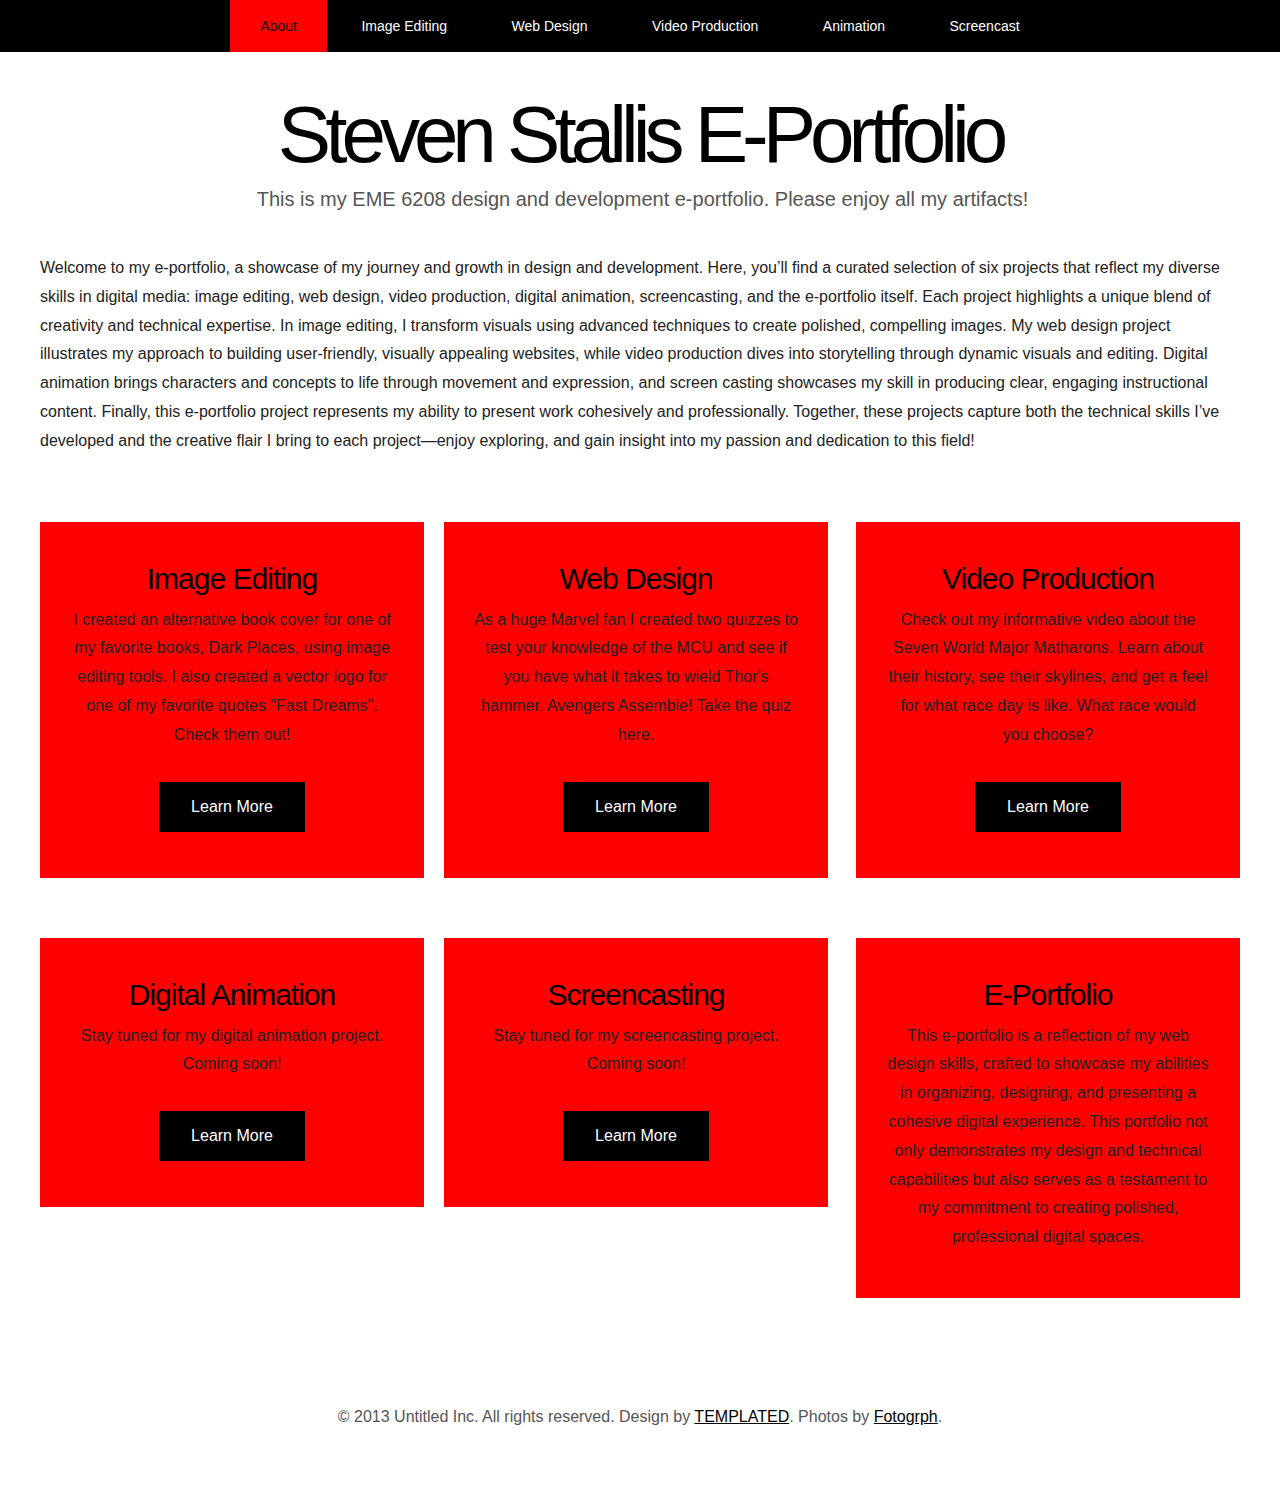
<file: index.html>
<!DOCTYPE html PUBLIC "-//W3C//DTD XHTML 1.0 Strict//EN" "http://www.w3.org/TR/xhtml1/DTD/xhtml1-strict.dtd">


<!--
Design by TEMPLATED
http://templated.co
Released for free under the Creative Commons Attribution License
Name       : Vestibule 
Description: A two-column, fixed-width design with dark color scheme.
Version    : 1.0
Released   : 20130406
-->

<!-- Comments are in ALL CAPS -->


<html xmlns="http://www.w3.org/1999/xhtml">
<head>
<meta name="keywords" content="" />
<meta name="description" content="" />
<meta http-equiv="content-type" content="text/html; charset=utf-8" />

<!-- SET THE PAGE TITLE INSIDE THE TITLE TAGS BELOW -->
<title>Steven Stallis Portfolio</title>

<link href="http://fonts.googleapis.com/css?family=Oxygen:400,700,300" rel="stylesheet" type="text/css" />
<link href="style.css" rel="stylesheet" type="text/css" media="screen" />
</head>

<body>
<div id="wrapper">
<!-- START OF THE NAVIGATION SECTION.  DO NOT CHANGE ANYTHING ABOVE THIS LINE EXCEPT TO SET THE TITLE. -->


	<div id="menu-wrapper">
		<div id="menu" class="container">
			<ul>
				<!-- NAVIGATION MENU.  THERE SHOULD BE ONE LIST ITEM FOR EACH BUTTON IN YOUR NAVIGATION BAR. -->
                <!-- REPLACE THE # IN THE LINK WITH THE FILE NAME OF THE APPROPRIATE PAGE.  -->
                <li class="current_page_item"><a href="index.html">About</a></li>
				<li><a href="ImageEditing.html">Image Editing</a></li>
				<li><a href="WebDesign.html">Web Design</a></li>
				<li><a href="VideoProduction.html">Video Production</a></li>
				<li><a href="Annimation.html">Animation</a></li>
				<li><a href="screencast.html">Screencast</a></li>
				
			</ul>
		</div>
	</div>
	<div id="logo" class="container">
		<!-- THIS IS WHERE YOU CUSTOMIZE THE HEADER FOR EACH PAGE. -->
        <h1>Steven Stallis E-Portfolio</h1>
		<!-- THIS IS WHERE YOU CUSTOMIZE THE SUBHEADER FOR EACH PAGE. -->
        <p>This is my EME 6208 design and development e-portfolio. Please enjoy all my artifacts!</p>
	</div>
	<div id="page" class="container">
		<div>
			<div class="entry">
				<!-- THIS IS WHERE YOU CUSTOMIZE THE INTRODUCTORY PARAGRAPH FOR EACH PAGE. -->
                <p>Welcome to my e-portfolio, a showcase of my journey and growth in design and development. Here, you’ll find a curated selection of six projects that reflect my diverse skills in digital media: image editing, web design, video production, digital animation, screencasting, and the e-portfolio itself. Each project highlights a unique blend of creativity and technical expertise. In image editing, I transform visuals using advanced techniques to create polished, compelling images. My web design project illustrates my approach to building user-friendly, visually appealing websites, while video production dives into storytelling through dynamic visuals and editing. Digital animation brings characters and concepts to life through movement and expression, and screen casting showcases my skill in producing clear, engaging instructional content. Finally, this e-portfolio project represents my ability to present work cohesively and professionally. Together, these projects capture both the technical skills I’ve developed and the creative flair I bring to each project—enjoy exploring, and gain insight into my passion and dedication to this field!</p>
			</div>
		</div>
	</div>
    
    
<!-- END OF THE NAVIGATION SECTION. -->

<!-- START OF THE CONTENT SECTION. -->

<!-- ON OTHER PAGES, LIKE THE PROJECT PAGES, YOU WILL TAKE OUT EVERYTHING BETWEEN HERE AND THE END OF THE CONTENT SECTION AND REPLACE IT WITH THE PROJECT CONTENT. -->
    
    
    
    
	<div id="three-column" class="container">
		<div class="tbox1">
			<div class="box-style">
				<div class="content">
					
					<h2>Image Editing</h2>
					<p>I created an alternative book cover for one of my favorite books, Dark Places, using image editing tools. I also created a vector logo for one of my favorite quotes "Fast Dreams". Check them out!  </p>
					<a href="ImageEditing.html" class="button">Learn More</a>
				</div>
			</div>
		</div>
		<div class="tbox2">
			<div class="box-style">
				<div class="content">
					<h2>Web Design</h2>
					<p>As a huge Marvel fan I created two quizzes to test your knowledge of the MCU and see if you have what it takes to wield Thor's hammer. Avengers Assemble! Take the quiz here.</p>
					<a href="WebDesign.html" class="button">Learn More</a>
				</div>
			</div>
		</div>
		<div class="tbox3">
			<div class="box-style">
				<div class="content">
					<h2>Video Production</h2>
					<p>Check out my informative video about the Seven World Major Matharons. Learn about their history, see their skylines, and get a feel for what race day is like. What race would you choose? </p>
					<a href="VideoProduction.html" class="button">Learn More</a>
				</div>
			</div>
		</div>
	</div>
	<div id="three-column" class="container">
		<div class="tbox1">
			<div class="box-style">
				<div class="content">
					<h2>Digital Animation</h2>
					<p>Stay tuned for my digital animation project. Coming soon!</p>
					<a href="Annimation.html" class="button">Learn More</a>
				</div>
			</div>
		</div>
		<div class="tbox2">
			<div class="box-style">
				<div class="content">
					<h2>Screencasting</h2>
					<p>Stay tuned for my screencasting project.                                               Coming soon!</p>   
					<a href="screencast.html" class="button">Learn More</a>
				</div>
			</div>
		</div>
		<div class="tbox3">
			<div class="box-style">
				<div class="content">
					<h2>E-Portfolio</h2>
					<p>This e-portfolio is a reflection of my web design skills, crafted to showcase my abilities in organizing, designing, and presenting a cohesive digital experience. This portfolio not only demonstrates my design and technical capabilities but also serves as a testament to my commitment to creating polished, professional digital spaces.</p>
				
				</div>
			</div>
		</div>
	</div>	
    
    
    
    
    
<!-- END OF THE CONTENT SECTION.  BELOW YOU CAN CUSTOMIZE YOUR FOOTER. -->
</div>

<div id="footer">
	<!-- START FOOTER -->
	<p>© 2013 Untitled Inc. All rights reserved. Design by <a href="http://templated.co" rel="nofollow">TEMPLATED</a>.  Photos by <a href="http://fotogrph.com/">Fotogrph</a>.</p>
    <!-- END FOOTER -->
</div>

</body>
</html>
</file>
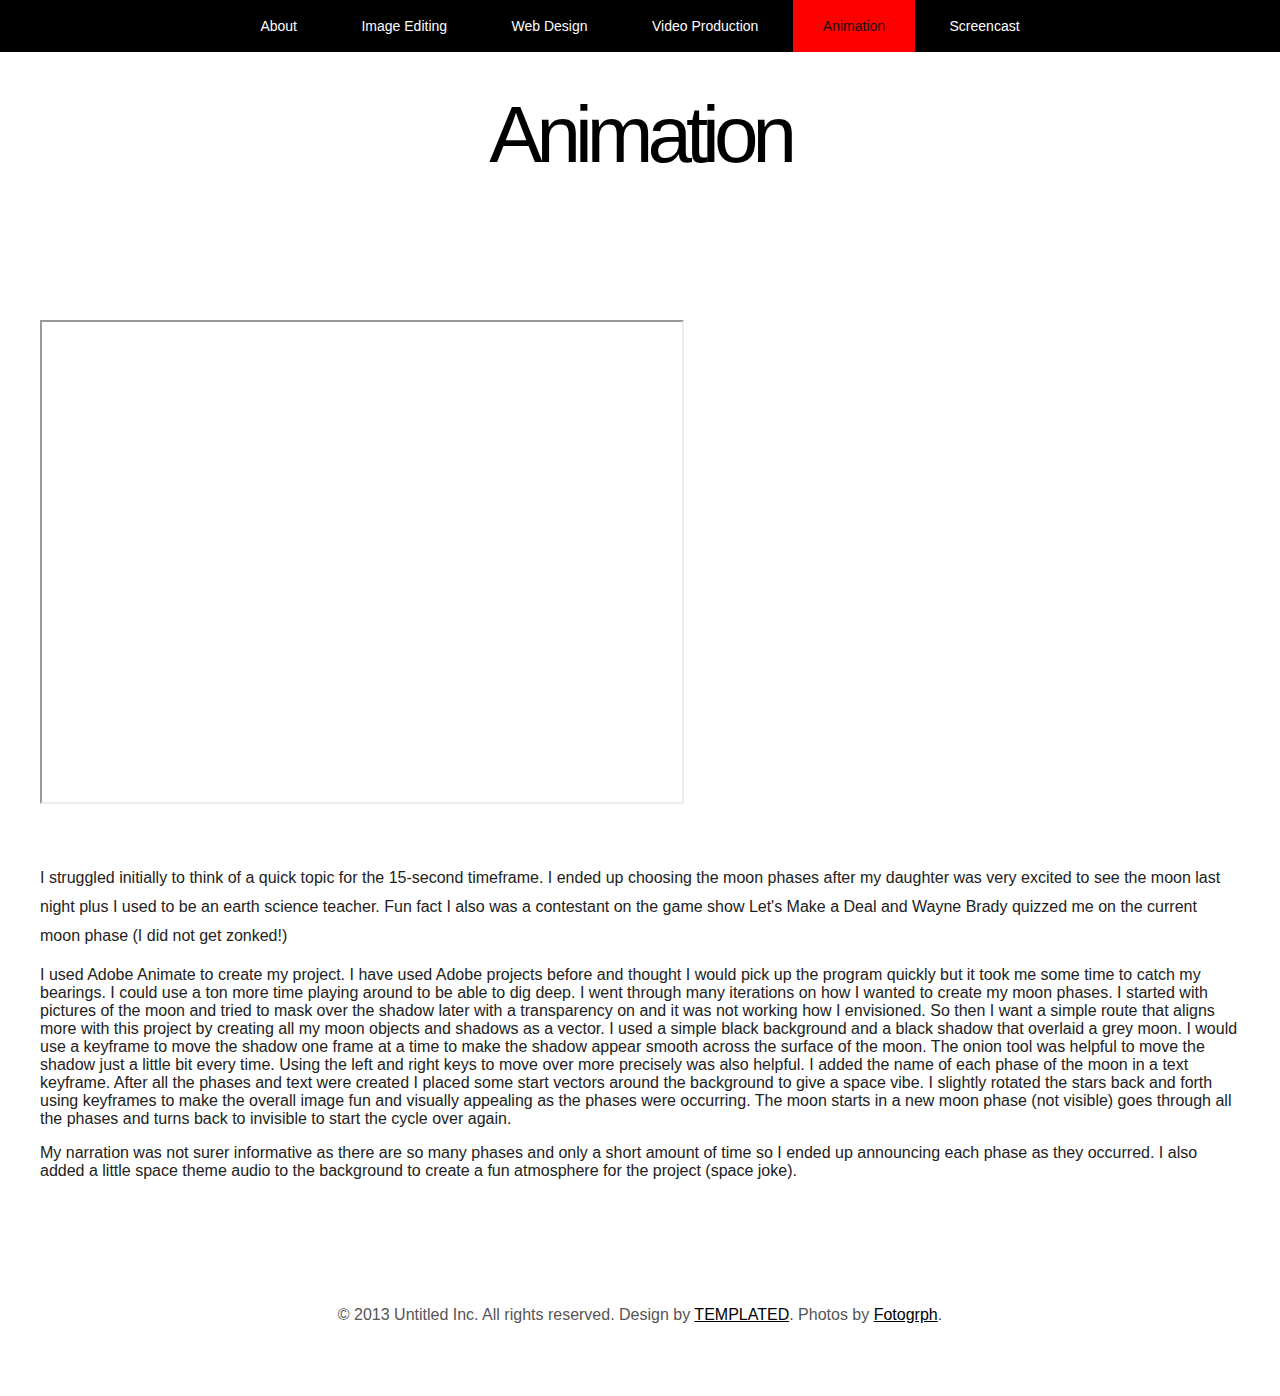
<file: Annimation.html>
<!--
Design by TEMPLATED
http://templated.co
Released for free under the Creative Commons Attribution License
Name       : Vestibule 
Description: A two-column, fixed-width design with dark color scheme.
Version    : 1.0
Released   : 20130406
-->

<!-- Comments are in ALL CAPS -->


<html xmlns="http://www.w3.org/1999/xhtml">
<head>
<meta name="keywords" content="" />
<meta name="description" content="" />
<meta http-equiv="content-type" content="text/html; charset=utf-8" />

<!-- SET THE PAGE TITLE INSIDE THE TITLE TAGS BELOW -->
<title>Animation</title>

<link href="http://fonts.googleapis.com/css?family=Oxygen:400,700,300" rel="stylesheet" type="text/css" />
<link href="style.css" rel="stylesheet" type="text/css" media="screen" />
</head>

<body>
<div id="wrapper">
<!-- START OF THE NAVIGATION SECTION.  DO NOT CHANGE ANYTHING ABOVE THIS LINE EXCEPT TO SET THE TITLE. -->


	<div id="menu-wrapper">
		<div id="menu" class="container">
			<ul>
				<!-- NAVIGATION MENU.  THERE SHOULD BE ONE LIST ITEM FOR EACH BUTTON IN YOUR NAVIGATION BAR. -->
                <!-- REPLACE THE # IN THE LINK WITH THE FILE NAME OF THE APPROPRIATE PAGE.  -->
                		<li><a href="index.html">About</a></li>
				<li><a href="ImageEditing.html">Image Editing</a></li>
				<li><a href="WebDesign.html">Web Design</a></li>
				<li><a href="VideoProduction.html">Video Production</a></li>
				<li class="current_page_item"><a href="Annimation.html">Animation</a></li>
				<li><a href="screencast.html">Screencast</a></li>
				
			</ul>
		</div>
	</div>
	<div id="logo" class="container">
		<!-- THIS IS WHERE YOU CUSTOMIZE THE HEADER FOR EACH PAGE. -->
        <h1>Animation</h1>
		<!-- THIS IS WHERE YOU CUSTOMIZE THE SUBHEADER FOR EACH PAGE. -->
        <p></p>
	</div>
	<div id="page" class="container">
		<div>
			<div class="entry">
				<!-- THIS IS WHERE YOU CUSTOMIZE THE INTRODUCTORY PARAGRAPH FOR EACH PAGE. -->
                <p></p>
			</div>
		</div>
	</div>
    
    
<!-- END OF THE NAVIGATION SECTION. -->

<!-- START OF THE CONTENT SECTION. -->

<!-- ON OTHER PAGES, LIKE THE PROJECT PAGES, YOU WILL TAKE OUT EVERYTHING BETWEEN HERE AND THE END OF THE CONTENT SECTION AND REPLACE IT WITH THE PROJECT CONTENT. -->
    
    
    
    
	<div id="three-column" class="container">

	<iframe src="https://drive.google.com/file/d/1T19b8PvA4vD_YQjI1XOEPnT8voY9ZaXL/preview" width="640" height="480" allow="autoplay"></iframe>

	</div>
	<div id="three-column" class="container">
		<p>I struggled initially to think of a quick topic for the 15-second timeframe. I ended up choosing the moon phases after my daughter was very excited to see the moon last night plus I used to be an earth science teacher. Fun fact I also was a contestant on the game show Let's Make a Deal and Wayne Brady quizzed me on the current moon phase (I did not get zonked!) </p>

I used Adobe Animate to create my project. I have used Adobe projects before and thought I would pick up the program quickly but it took me some time to catch my bearings. I could use a ton more time playing around to be able to dig deep. I went through many iterations on how I wanted to create my moon phases. I started with pictures of the moon and tried to mask over the shadow later with a transparency on and it was not working how I envisioned. So then I want a simple route that aligns more with this project by creating all my moon objects and shadows as a vector. I used a simple black background and a black shadow that overlaid a grey moon. I would use a keyframe to move the shadow one frame at a time to make the shadow appear smooth across the surface of the moon. The onion tool was helpful to move the shadow just a little bit every time. Using the left and right keys to move over more precisely was also helpful. I added the name of each phase of the moon in a text keyframe. After all the phases and text were created I placed some start vectors around the background to give a space vibe. I slightly rotated the stars back and forth using keyframes to make the overall image fun and visually appealing as the phases were occurring. The moon starts in a new moon phase (not visible) goes through all the phases and turns back to invisible to start the cycle over again.  </p>

My narration was not surer informative as there are so many phases and only a short amount of time so I ended up announcing each phase as they occurred. I also added a little space theme audio to the background to create a fun atmosphere for the project (space joke). </p>
	</div>	
    
    
    
    
    
<!-- END OF THE CONTENT SECTION.  BELOW YOU CAN CUSTOMIZE YOUR FOOTER. -->
</div>

<div id="footer">
	<!-- START FOOTER -->
	<p>© 2013 Untitled Inc. All rights reserved. Design by <a href="http://templated.co" rel="nofollow">TEMPLATED</a>.  Photos by <a href="http://fotogrph.com/">Fotogrph</a>.</p>
    <!-- END FOOTER -->
</div>

</body>
</html>
</file>
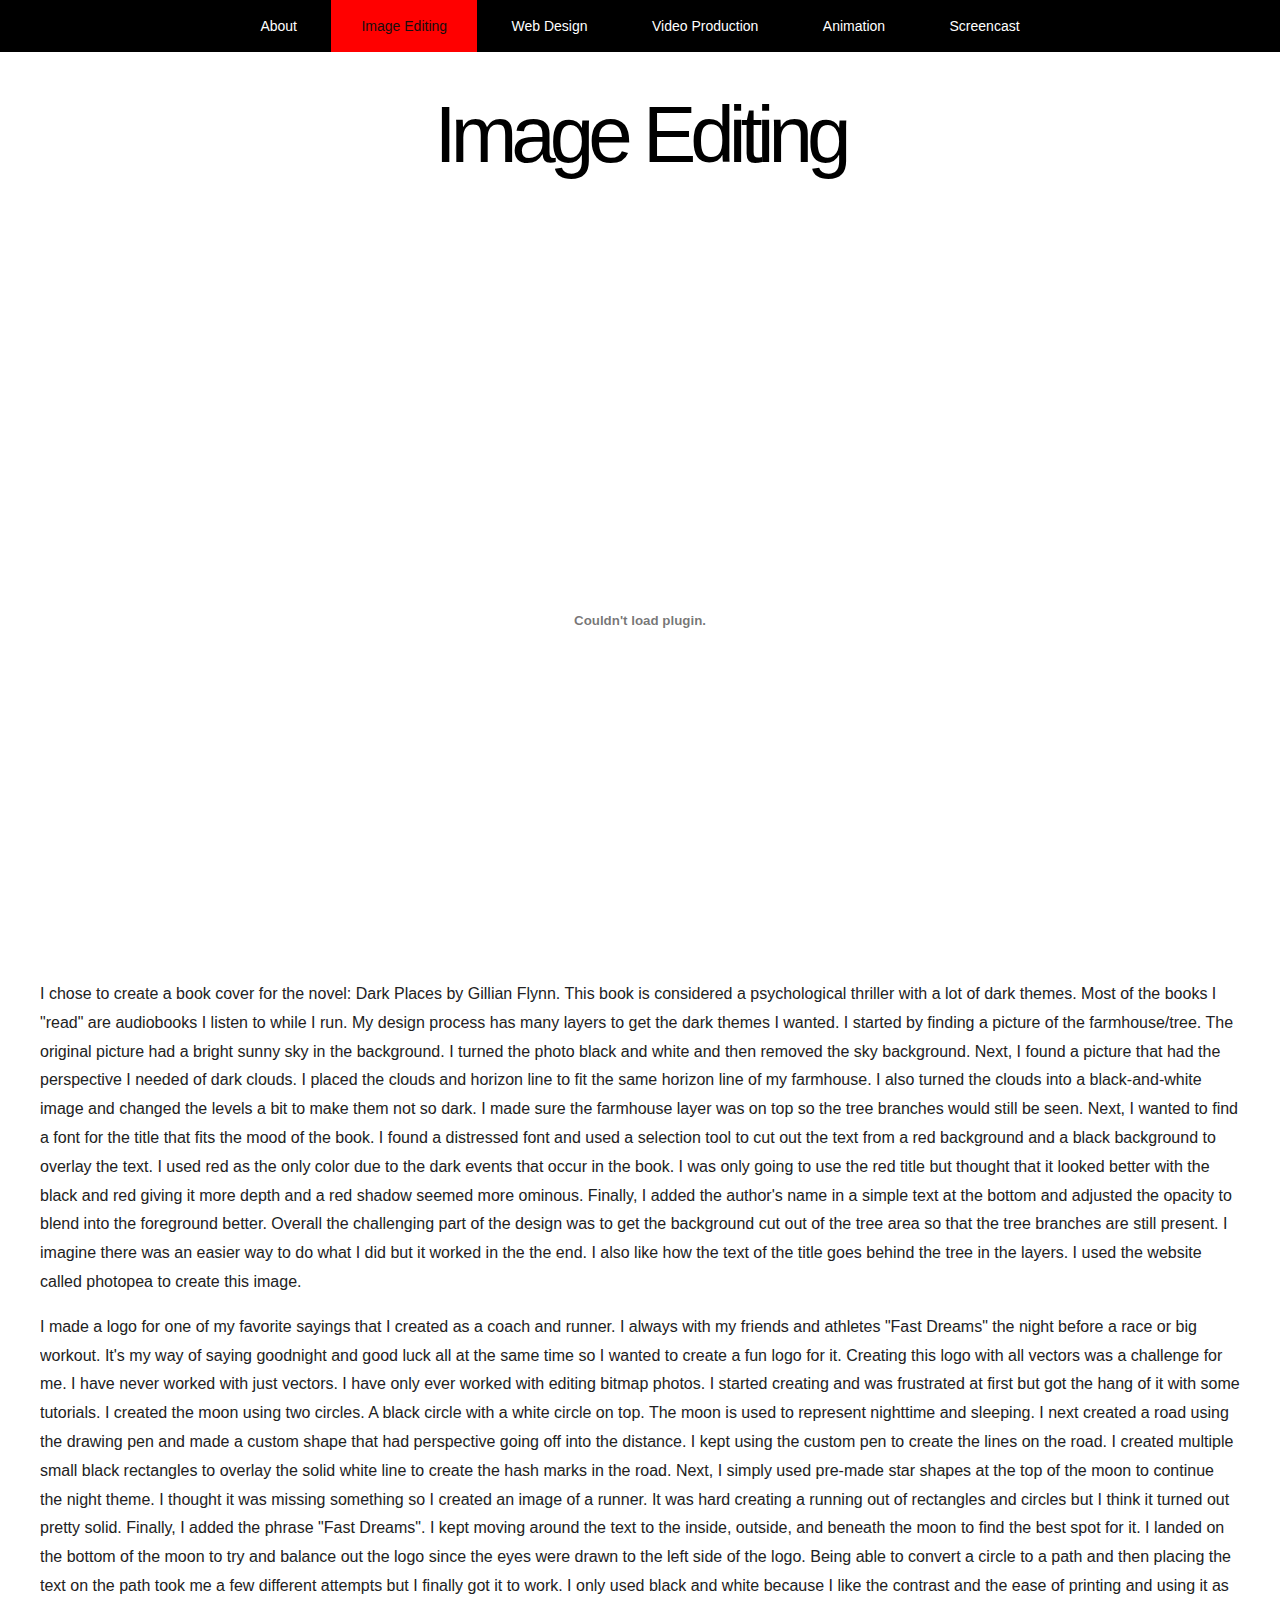
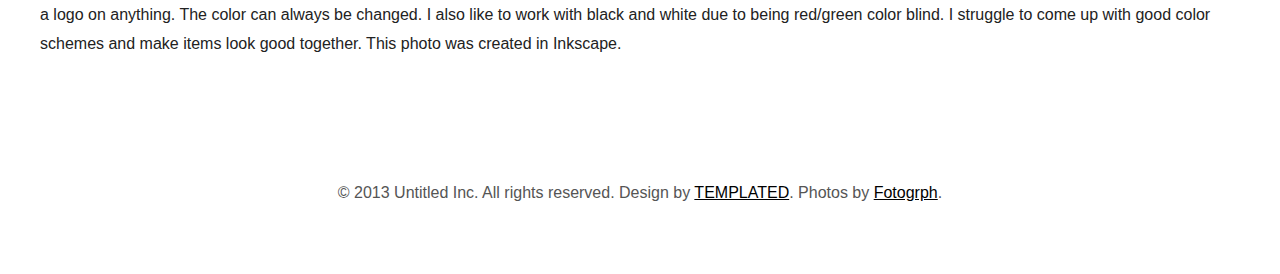
<file: ImageEditing.html>
<!--
Design by TEMPLATED
http://templated.co
Released for free under the Creative Commons Attribution License
Name       : Vestibule 
Description: A two-column, fixed-width design with dark color scheme.
Version    : 1.0
Released   : 20130406
-->

<!-- Comments are in ALL CAPS -->


<html xmlns="http://www.w3.org/1999/xhtml">
<head>
<meta name="keywords" content="" />
<meta name="description" content="" />
<meta http-equiv="content-type" content="text/html; charset=utf-8" />

<!-- SET THE PAGE TITLE INSIDE THE TITLE TAGS BELOW -->
<title>Steven Stallis Portfolio</title>

<link href="http://fonts.googleapis.com/css?family=Oxygen:400,700,300" rel="stylesheet" type="text/css" />
<link href="style.css" rel="stylesheet" type="text/css" media="screen" />
</head>

<body>
<div id="wrapper">
<!-- START OF THE NAVIGATION SECTION.  DO NOT CHANGE ANYTHING ABOVE THIS LINE EXCEPT TO SET THE TITLE. -->


	<div id="menu-wrapper">
		<div id="menu" class="container">
			<ul>
				<!-- NAVIGATION MENU.  THERE SHOULD BE ONE LIST ITEM FOR EACH BUTTON IN YOUR NAVIGATION BAR. -->
                <!-- REPLACE THE # IN THE LINK WITH THE FILE NAME OF THE APPROPRIATE PAGE.  -->
                		<li><a href="index.html">About</a></li>
				<li class="current_page_item"><a href="ImageEditing.html">Image Editing</a></li>
				<li><a href="WebDesign.html">Web Design</a></li>
				<li><a href="VideoProduction.html">Video Production</a></li>
				<li><a href="Annimation.html">Animation</a></li>
				<li><a href="screencast.html">Screencast</a></li>
				
			</ul>
		</div>
	</div>
	<div id="logo" class="container">
		<!-- THIS IS WHERE YOU CUSTOMIZE THE HEADER FOR EACH PAGE. -->
        <h1>Image Editing</h1>
		<!-- THIS IS WHERE YOU CUSTOMIZE THE SUBHEADER FOR EACH PAGE. -->
        <p></p>
	</div>
	<div id="page" class="container">
		<div>
			<div class="entry">
				<!-- THIS IS WHERE YOU CUSTOMIZE THE INTRODUCTORY PARAGRAPH FOR EACH PAGE. -->
                <p></p>
			</div>
		</div>
	</div>
    
    
<!-- END OF THE NAVIGATION SECTION. -->

<!-- START OF THE CONTENT SECTION. -->

<!-- ON OTHER PAGES, LIKE THE PROJECT PAGES, YOU WILL TAKE OUT EVERYTHING BETWEEN HERE AND THE END OF THE CONTENT SECTION AND REPLACE IT WITH THE PROJECT CONTENT. -->
    
    
    
    
	<div id="three-column" class="container">
		<embed src="Bitmat and Vector Images (1).pdf" type="application/pdf" width="100%" height="600px">
	</div>
	<div id="three-column" class="container">
		<p>I chose to create a book cover for the novel: Dark Places by Gillian Flynn. This book is considered a psychological thriller with a lot of dark themes. Most of the books I "read" are audiobooks I listen to while I run. My design process has many layers to get the dark themes I wanted. I started by finding a picture of the farmhouse/tree. The original picture had a bright sunny sky in the background. I turned the photo black and white and then removed the sky background. Next, I found a picture that had the perspective I needed of dark clouds. I placed the clouds and horizon line to fit the same horizon line of my farmhouse. I also turned the clouds into a black-and-white image and changed the levels a bit to make them not so dark. I made sure the farmhouse layer was on top so the tree branches would still be seen. Next, I wanted to find a font for the title that fits the mood of the book. I found a distressed font and used a selection tool to cut out the text from a red background and a black background to overlay the text. I used red as the only color due to the dark events that occur in the book. I was only going to use the red title but thought that it looked better with the black and red giving it more depth and a red shadow seemed more ominous. Finally, I added the author's name in a simple text at the bottom and adjusted the opacity to blend into the foreground better. Overall the challenging part of the design was to get the background cut out of the tree area so that the tree branches are still present. I imagine there was an easier way to do what I did but it worked in the the end. I also like how the text of the title goes behind the tree in the layers. I used the website called photopea to create this image.</p>


<p>I made a logo for one of my favorite sayings that I created as a coach and runner. I always with my friends and athletes "Fast Dreams" the night before a race or big workout. It's my way of saying goodnight and good luck all at the same time so I wanted to create a fun logo for it. Creating this logo with all vectors was a challenge for me. I have never worked with just vectors. I have only ever worked with editing bitmap photos. I started creating and was frustrated at first but got the hang of it with some tutorials. I created the moon using two circles. A black circle with a white circle on top. The moon is used to represent nighttime and sleeping. I next created a road using the drawing pen and made a custom shape that had perspective going off into the distance. I kept using the custom pen to create the lines on the road. I created multiple small black rectangles to overlay the solid white line to create the hash marks in the road. Next, I simply used pre-made star shapes at the top of the moon to continue the night theme. I thought it was missing something so I created an image of a runner. It was hard creating a running out of rectangles and circles but I think it turned out pretty solid. Finally, I added the phrase "Fast Dreams". I kept moving around the text to the inside, outside, and beneath the moon to find the best spot for it. I landed on the bottom of the moon to try and balance out the logo since the eyes were drawn to the left side of the logo. Being able to convert a circle to a path and then placing the text on the path took me a few different attempts but I finally got it to work. I only used black and white because I like the contrast and the ease of printing and using it as a logo on anything. The color can always be changed. I also like to work with black and white due to being red/green color blind. I struggle to come up with good color schemes and make items look good together. This photo was created in Inkscape.</p>
	</div>	
    
    
    
    
    
<!-- END OF THE CONTENT SECTION.  BELOW YOU CAN CUSTOMIZE YOUR FOOTER. -->
</div>

<div id="footer">
	<!-- START FOOTER -->
	<p>© 2013 Untitled Inc. All rights reserved. Design by <a href="http://templated.co" rel="nofollow">TEMPLATED</a>.  Photos by <a href="http://fotogrph.com/">Fotogrph</a>.</p>
    <!-- END FOOTER -->
</div>

</body>
</html>
</file>
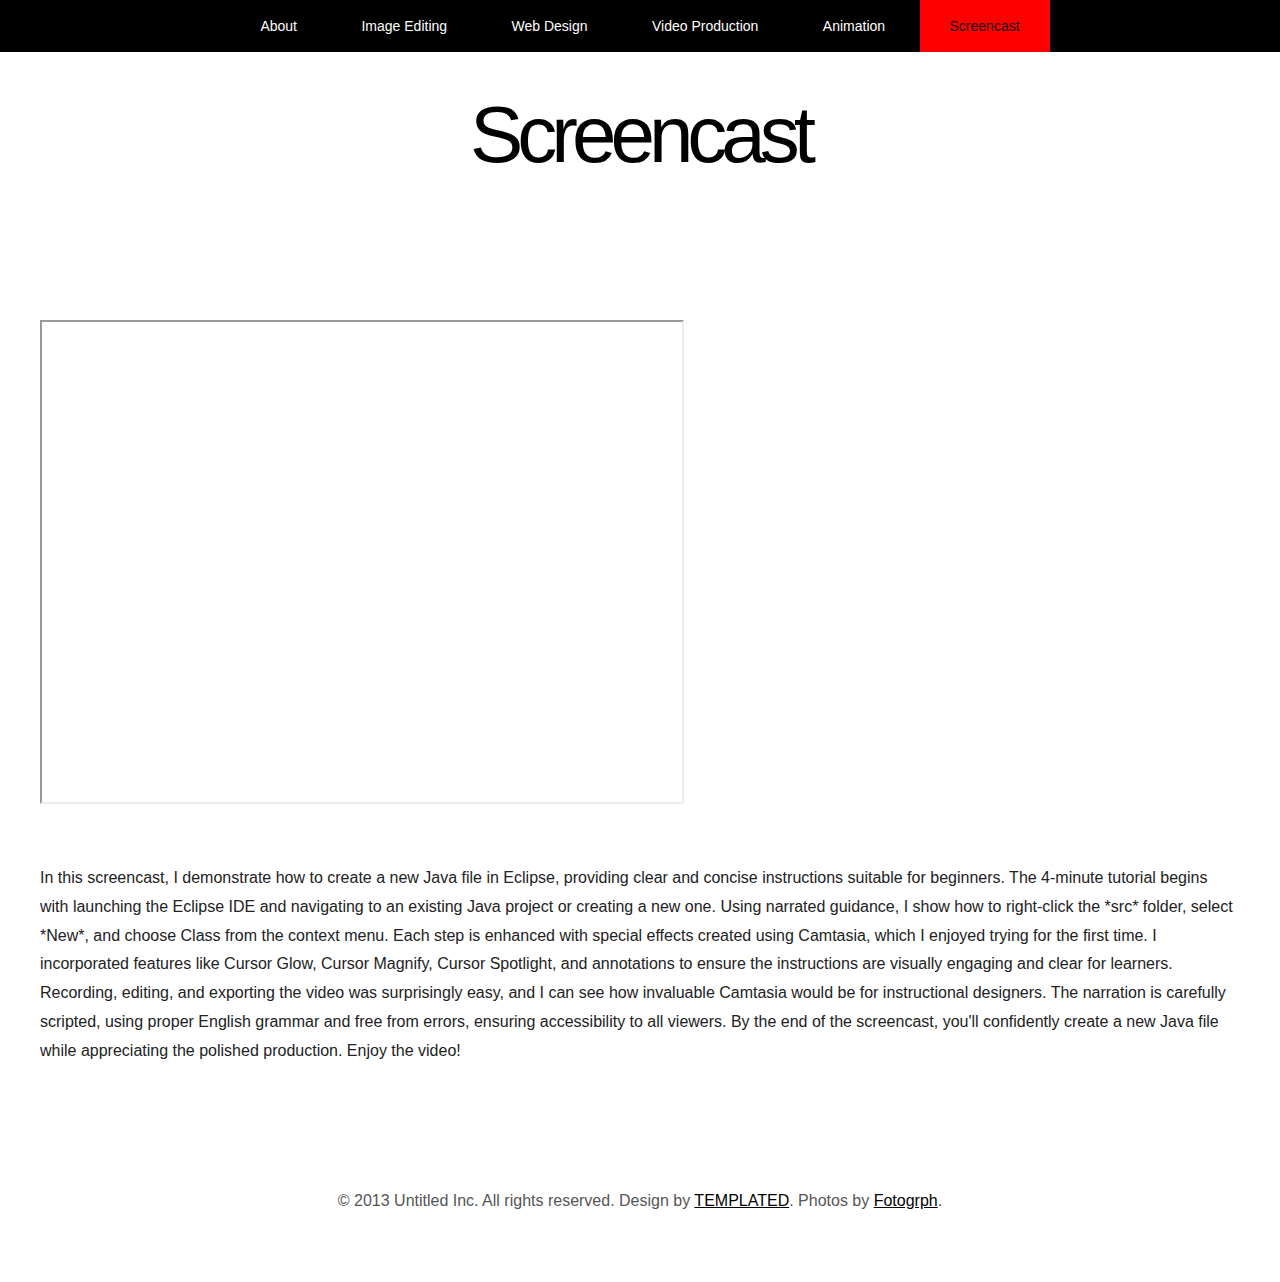
<file: screencast.html>
<!--
Design by TEMPLATED
http://templated.co
Released for free under the Creative Commons Attribution License
Name       : Vestibule 
Description: A two-column, fixed-width design with dark color scheme.
Version    : 1.0
Released   : 20130406
-->

<!-- Comments are in ALL CAPS -->


<html xmlns="http://www.w3.org/1999/xhtml">
<head>
<meta name="keywords" content="" />
<meta name="description" content="" />
<meta http-equiv="content-type" content="text/html; charset=utf-8" />

<!-- SET THE PAGE TITLE INSIDE THE TITLE TAGS BELOW -->
<title>Screencast</title>

<link href="http://fonts.googleapis.com/css?family=Oxygen:400,700,300" rel="stylesheet" type="text/css" />
<link href="style.css" rel="stylesheet" type="text/css" media="screen" />
</head>

<body>
<div id="wrapper">
<!-- START OF THE NAVIGATION SECTION.  DO NOT CHANGE ANYTHING ABOVE THIS LINE EXCEPT TO SET THE TITLE. -->


	<div id="menu-wrapper">
		<div id="menu" class="container">
			<ul>
				<!-- NAVIGATION MENU.  THERE SHOULD BE ONE LIST ITEM FOR EACH BUTTON IN YOUR NAVIGATION BAR. -->
                <!-- REPLACE THE # IN THE LINK WITH THE FILE NAME OF THE APPROPRIATE PAGE.  -->
                		<li><a href="index.html">About</a></li>
				<li><a href="ImageEditing.html">Image Editing</a></li>
				<li><a href="WebDesign.html">Web Design</a></li>
				<li><a href="VideoProduction.html">Video Production</a></li>
				<li><a href="Annimation.html">Animation</a></li>
				<li class="current_page_item"><a href="screencast.html">Screencast</a></li>
				
			</ul>
		</div>
	</div>
	<div id="logo" class="container">
		<!-- THIS IS WHERE YOU CUSTOMIZE THE HEADER FOR EACH PAGE. -->
        <h1>Screencast</h1>
		<!-- THIS IS WHERE YOU CUSTOMIZE THE SUBHEADER FOR EACH PAGE. -->
        <p></p>
	</div>
	<div id="page" class="container">
		<div>
			<div class="entry">
				<!-- THIS IS WHERE YOU CUSTOMIZE THE INTRODUCTORY PARAGRAPH FOR EACH PAGE. -->
                <p></p>
			</div>
		</div>
	</div>
    
    
<!-- END OF THE NAVIGATION SECTION. -->

<!-- START OF THE CONTENT SECTION. -->

<!-- ON OTHER PAGES, LIKE THE PROJECT PAGES, YOU WILL TAKE OUT EVERYTHING BETWEEN HERE AND THE END OF THE CONTENT SECTION AND REPLACE IT WITH THE PROJECT CONTENT. -->
    
    
    
    
	<div id="three-column" class="container">

	<iframe src="https://drive.google.com/file/d/1bwD6cYR0XJpdJ1U7mkUvBzAKRWwYcX3q/preview" width="640" height="480" allow="autoplay"></iframe>

	</div>
	<div id="three-column" class="container">
		<p>In this screencast, I demonstrate how to create a new Java file in Eclipse, providing clear and concise instructions suitable for beginners. The 4-minute tutorial begins with launching the Eclipse IDE and navigating to an existing Java project or creating a new one. Using narrated guidance, I show how to right-click the *src* folder, select *New*, and choose Class from the context menu. Each step is enhanced with special effects created using Camtasia, which I enjoyed trying for the first time. I incorporated features like Cursor Glow, Cursor Magnify, Cursor Spotlight, and annotations to ensure the instructions are visually engaging and clear for learners. Recording, editing, and exporting the video was surprisingly easy, and I can see how invaluable Camtasia would be for instructional designers. The narration is carefully scripted, using proper English grammar and free from errors, ensuring accessibility to all viewers. By the end of the screencast, you'll confidently create a new Java file while appreciating the polished production. Enjoy the video! </p>
	</div>	
    
    
    
    
    
<!-- END OF THE CONTENT SECTION.  BELOW YOU CAN CUSTOMIZE YOUR FOOTER. -->
</div>

<div id="footer">
	<!-- START FOOTER -->
	<p>© 2013 Untitled Inc. All rights reserved. Design by <a href="http://templated.co" rel="nofollow">TEMPLATED</a>.  Photos by <a href="http://fotogrph.com/">Fotogrph</a>.</p>
    <!-- END FOOTER -->
</div>

</body>
</html>
</file>
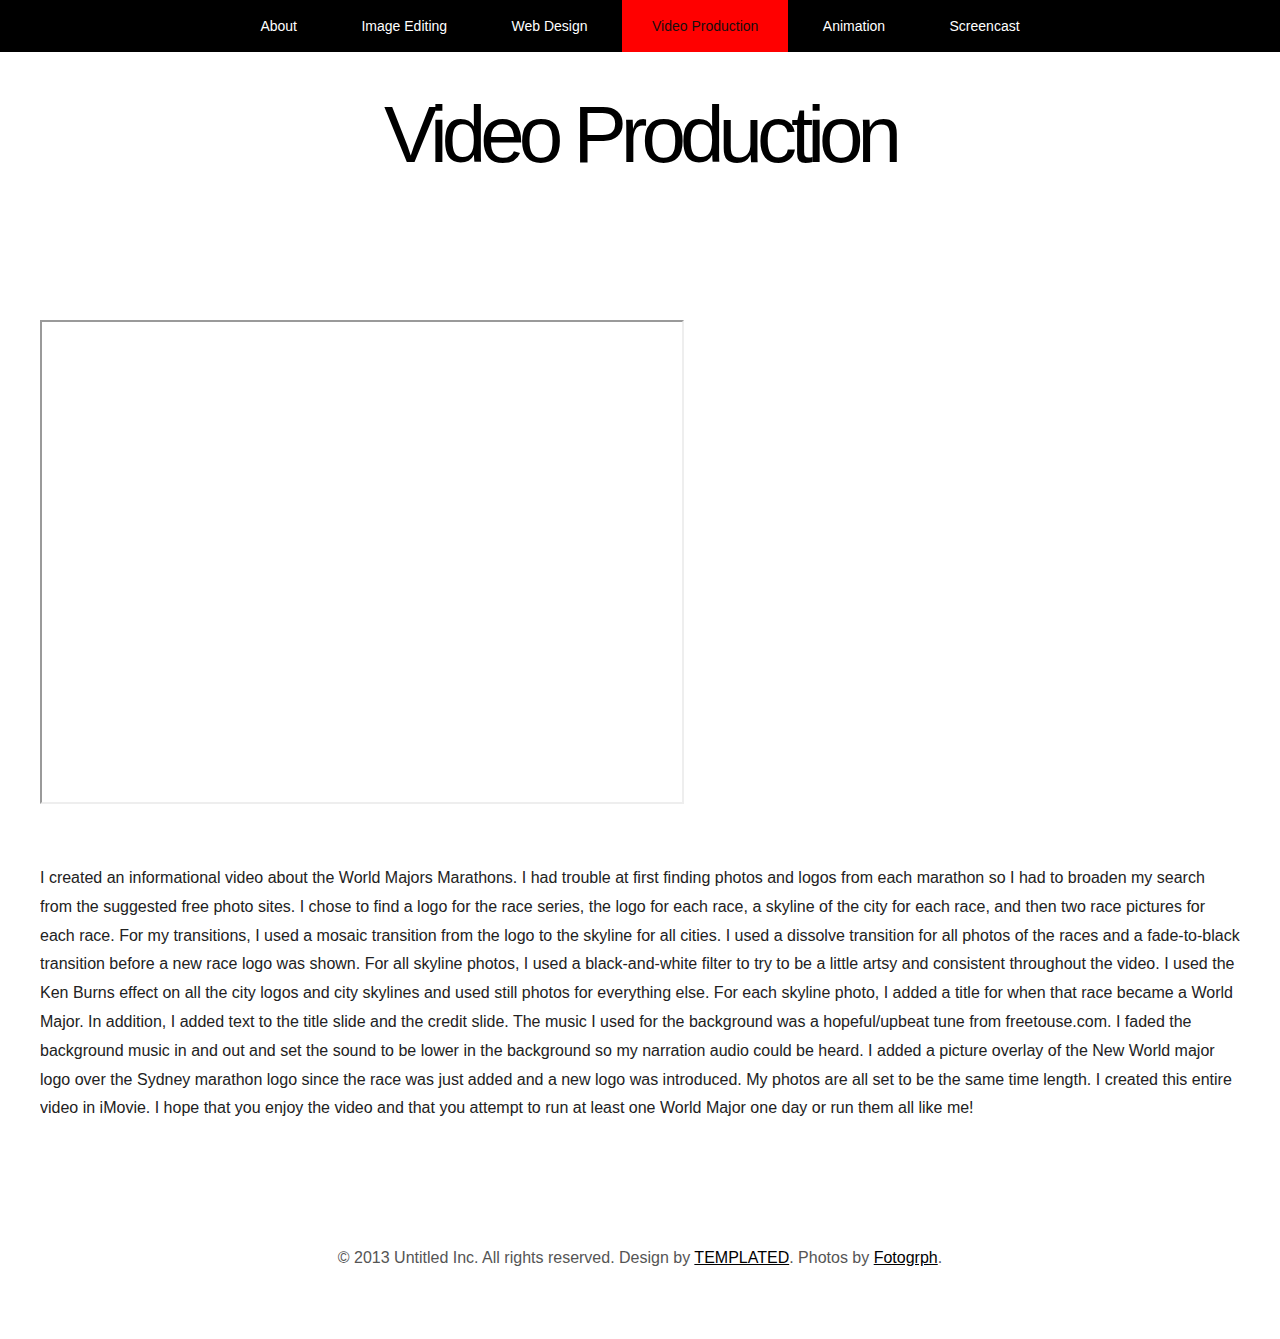
<file: VideoProduction.html>
<!--
Design by TEMPLATED
http://templated.co
Released for free under the Creative Commons Attribution License
Name       : Vestibule 
Description: A two-column, fixed-width design with dark color scheme.
Version    : 1.0
Released   : 20130406
-->

<!-- Comments are in ALL CAPS -->


<html xmlns="http://www.w3.org/1999/xhtml">
<head>
<meta name="keywords" content="" />
<meta name="description" content="" />
<meta http-equiv="content-type" content="text/html; charset=utf-8" />

<!-- SET THE PAGE TITLE INSIDE THE TITLE TAGS BELOW -->
<title>Video Production</title>

<link href="http://fonts.googleapis.com/css?family=Oxygen:400,700,300" rel="stylesheet" type="text/css" />
<link href="style.css" rel="stylesheet" type="text/css" media="screen" />
</head>

<body>
<div id="wrapper">
<!-- START OF THE NAVIGATION SECTION.  DO NOT CHANGE ANYTHING ABOVE THIS LINE EXCEPT TO SET THE TITLE. -->


	<div id="menu-wrapper">
		<div id="menu" class="container">
			<ul>
				<!-- NAVIGATION MENU.  THERE SHOULD BE ONE LIST ITEM FOR EACH BUTTON IN YOUR NAVIGATION BAR. -->
                <!-- REPLACE THE # IN THE LINK WITH THE FILE NAME OF THE APPROPRIATE PAGE.  -->
                		<li><a href="index.html">About</a></li>
				<li><a href="ImageEditing.html">Image Editing</a></li>
				<li><a href="WebDesign.html">Web Design</a></li>
				<li class="current_page_item"><a href="VideoProduction.html">Video Production</a></li>
				<li><a href="Annimation.html">Animation</a></li>
				<li><a href="screencast.html">Screencast</a></li>
				
			</ul>
		</div>
	</div>
	<div id="logo" class="container">
		<!-- THIS IS WHERE YOU CUSTOMIZE THE HEADER FOR EACH PAGE. -->
        <h1>Video Production</h1>
		<!-- THIS IS WHERE YOU CUSTOMIZE THE SUBHEADER FOR EACH PAGE. -->
        <p></p>
	</div>
	<div id="page" class="container">
		<div>
			<div class="entry">
				<!-- THIS IS WHERE YOU CUSTOMIZE THE INTRODUCTORY PARAGRAPH FOR EACH PAGE. -->
                <p></p>
			</div>
		</div>
	</div>
    
    
<!-- END OF THE NAVIGATION SECTION. -->

<!-- START OF THE CONTENT SECTION. -->

<!-- ON OTHER PAGES, LIKE THE PROJECT PAGES, YOU WILL TAKE OUT EVERYTHING BETWEEN HERE AND THE END OF THE CONTENT SECTION AND REPLACE IT WITH THE PROJECT CONTENT. -->
    
    
    
    
	<div id="three-column" class="container">

	<iframe src="https://drive.google.com/file/d/1sLTK1DJu3dUN3s-GK_xDJ5VCUHbTfNRg/preview" width="640" height="480" allow="autoplay"></iframe>

	</div>
	<div id="three-column" class="container">
		<p>I created an informational video about the World Majors Marathons. I had trouble at first finding photos and logos from each marathon so I had to broaden my search from the suggested free photo sites. I chose to find a logo for the race series, the logo for each race, a skyline of the city for each race, and then two race pictures for each race. For my transitions, I used a mosaic transition from the logo to the skyline for all cities. I used a dissolve transition for all photos of the races and a fade-to-black transition before a new race logo was shown. For all skyline photos, I used a black-and-white filter to try to be a little artsy and consistent throughout the video. I used the Ken Burns effect on all the city logos and city skylines and used still photos for everything else. For each skyline photo, I added a title for when that race became a World Major. In addition, I added text to the title slide and the credit slide. The music I used for the background was a hopeful/upbeat tune from freetouse.com. I faded the background music in and out and set the sound to be lower in the background so my narration audio could be heard. I added a picture overlay of the New World major logo over the Sydney marathon logo since the race was just added and a new logo was introduced. My photos are all set to be the same time length. I created this entire video in iMovie. I hope that you enjoy the video and that you attempt to run at least one World Major one day or run them all like me! </p>
	</div>	
    
    
    
    
    
<!-- END OF THE CONTENT SECTION.  BELOW YOU CAN CUSTOMIZE YOUR FOOTER. -->
</div>

<div id="footer">
	<!-- START FOOTER -->
	<p>© 2013 Untitled Inc. All rights reserved. Design by <a href="http://templated.co" rel="nofollow">TEMPLATED</a>.  Photos by <a href="http://fotogrph.com/">Fotogrph</a>.</p>
    <!-- END FOOTER -->
</div>

</body>
</html>
</file>
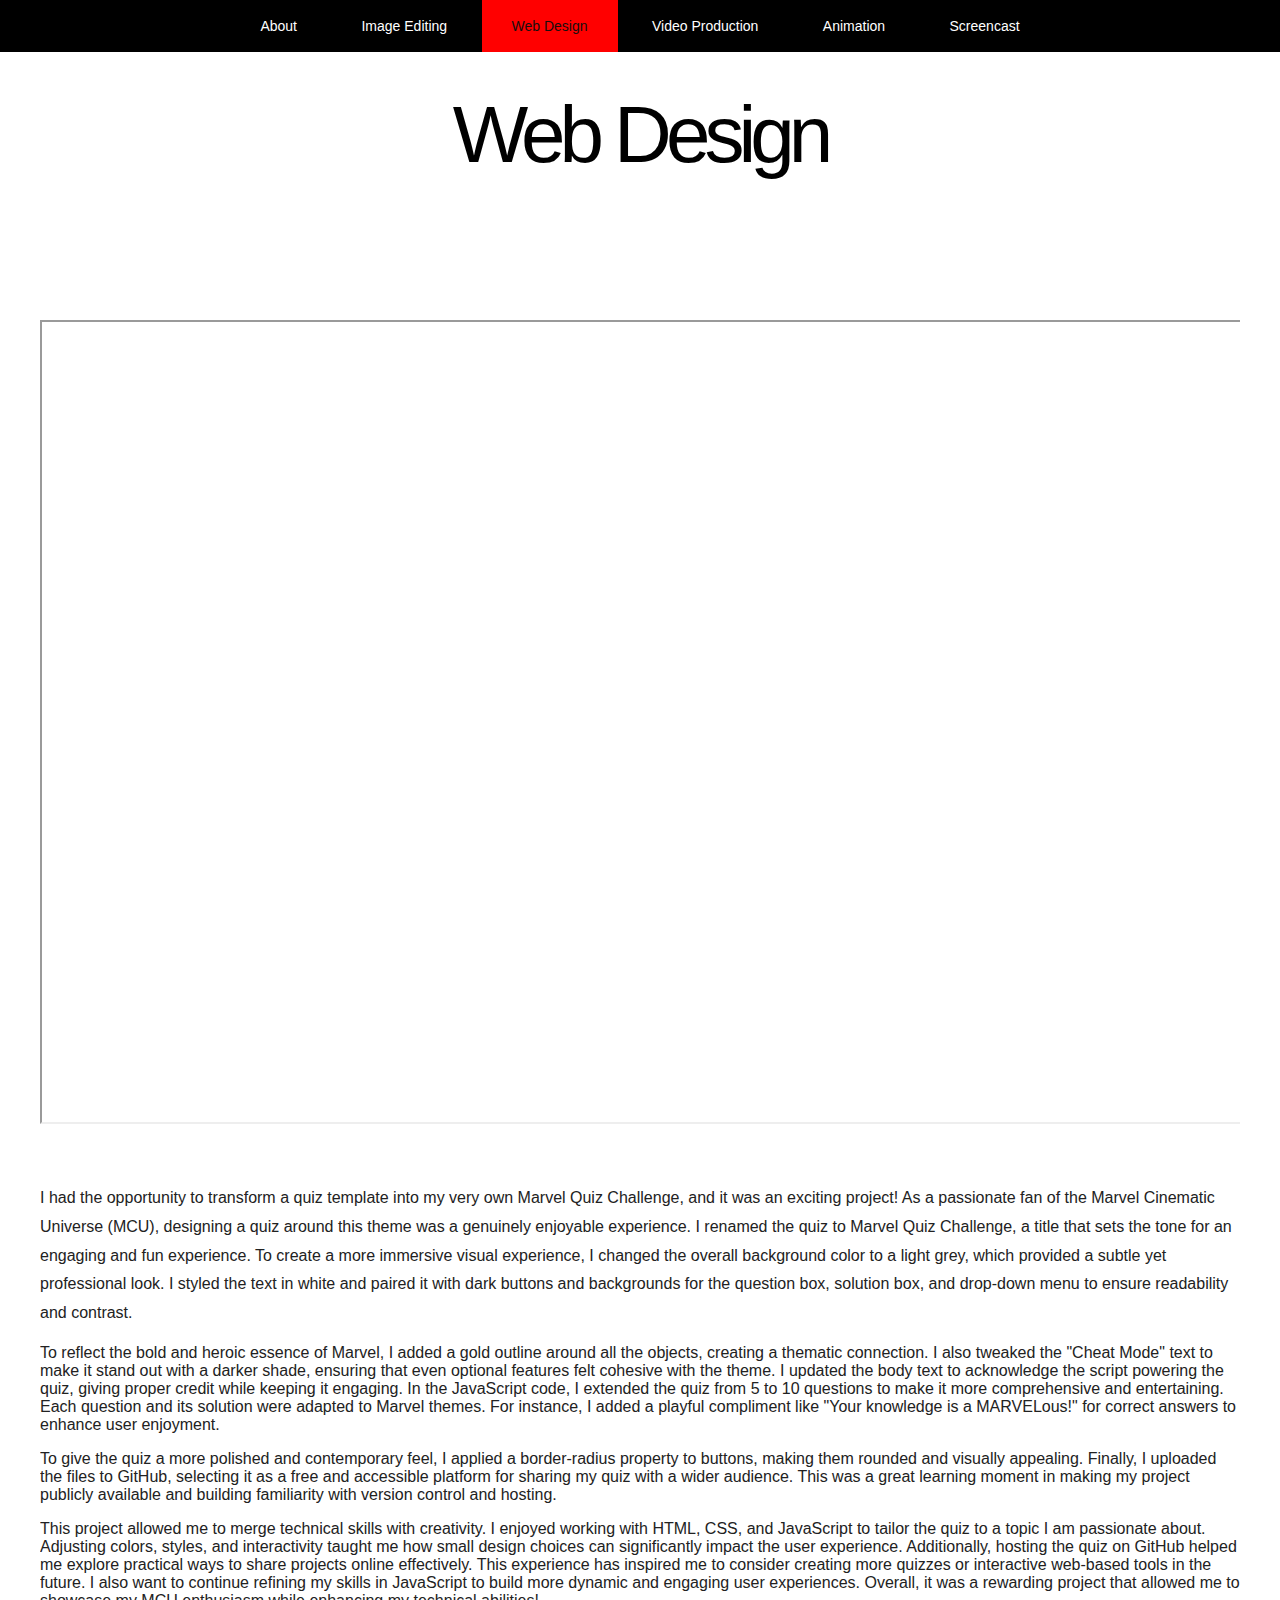
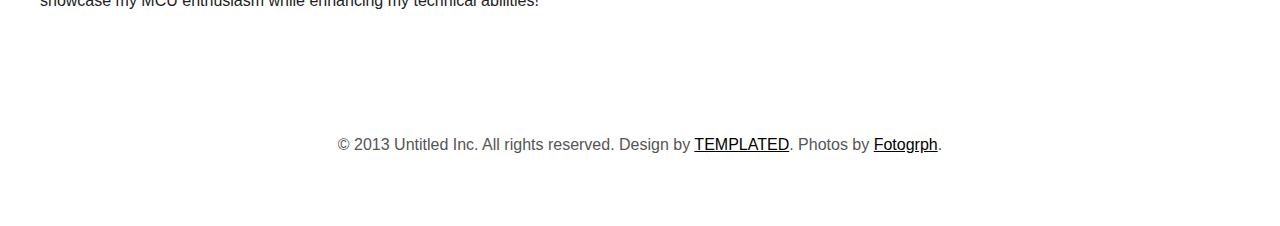
<file: WebDesign.html>
<!--
Design by TEMPLATED
http://templated.co
Released for free under the Creative Commons Attribution License
Name       : Vestibule 
Description: A two-column, fixed-width design with dark color scheme.
Version    : 1.0
Released   : 20130406
-->

<!-- Comments are in ALL CAPS -->


<html xmlns="http://www.w3.org/1999/xhtml">
<head>
<meta name="keywords" content="" />
<meta name="description" content="" />
<meta http-equiv="content-type" content="text/html; charset=utf-8" />

<!-- SET THE PAGE TITLE INSIDE THE TITLE TAGS BELOW -->
<title>Steven Stallis Portfolio</title>

<link href="http://fonts.googleapis.com/css?family=Oxygen:400,700,300" rel="stylesheet" type="text/css" />
<link href="style.css" rel="stylesheet" type="text/css" media="screen" />
</head>

<body>
<div id="wrapper">
<!-- START OF THE NAVIGATION SECTION.  DO NOT CHANGE ANYTHING ABOVE THIS LINE EXCEPT TO SET THE TITLE. -->


	<div id="menu-wrapper">
		<div id="menu" class="container">
			<ul>
				<!-- NAVIGATION MENU.  THERE SHOULD BE ONE LIST ITEM FOR EACH BUTTON IN YOUR NAVIGATION BAR. -->
                <!-- REPLACE THE # IN THE LINK WITH THE FILE NAME OF THE APPROPRIATE PAGE.  -->
                		<li><a href="index.html">About</a></li>
				<li><a href="ImageEditing.html">Image Editing</a></li>
				<li class="current_page_item"><a href="WebDesign.html">Web Design</a></li>
				<li><a href="VideoProduction.html">Video Production</a></li>
				<li><a href="Annimation.html">Animation</a></li>
				<li><a href="screencast.html">Screencast</a></li>
				
			</ul>
		</div>
	</div>
	<div id="logo" class="container">
		<!-- THIS IS WHERE YOU CUSTOMIZE THE HEADER FOR EACH PAGE. -->
        <h1>Web Design</h1>
		<!-- THIS IS WHERE YOU CUSTOMIZE THE SUBHEADER FOR EACH PAGE. -->
        <p></p>
	</div>
	<div id="page" class="container">
		<div>
			<div class="entry">
				<!-- THIS IS WHERE YOU CUSTOMIZE THE INTRODUCTORY PARAGRAPH FOR EACH PAGE. -->
                <p></p>
			</div>
		</div>
	</div>
    
    
<!-- END OF THE NAVIGATION SECTION. -->

<!-- START OF THE CONTENT SECTION. -->

<!-- ON OTHER PAGES, LIKE THE PROJECT PAGES, YOU WILL TAKE OUT EVERYTHING BETWEEN HERE AND THE END OF THE CONTENT SECTION AND REPLACE IT WITH THE PROJECT CONTENT. -->
    
    
    
    
	<div id="three-column" class="container">

	<iframe src="https://sstallis.github.io/MarvelDropQuiz/" width="100%" height="800px"></iframe>

	</div>
	<div id="three-column" class="container">
		<p>I had the opportunity to transform a quiz template into my very own Marvel Quiz Challenge, and it was an exciting project! As a passionate fan of the Marvel Cinematic Universe (MCU), designing a quiz around this theme was a genuinely enjoyable experience. I renamed the quiz to Marvel Quiz Challenge, a title that sets the tone for an engaging and fun experience. To create a more immersive visual experience, I changed the overall background color to a light grey, which provided a subtle yet professional look. I styled the text in white and paired it with dark buttons and backgrounds for the question box, solution box, and drop-down menu to ensure readability and contrast. </p>

To reflect the bold and heroic essence of Marvel, I added a gold outline around all the objects, creating a thematic connection. I also tweaked the "Cheat Mode" text to make it stand out with a darker shade, ensuring that even optional features felt cohesive with the theme. I updated the body text to acknowledge the script powering the quiz, giving proper credit while keeping it engaging. In the JavaScript code, I extended the quiz from 5 to 10 questions to make it more comprehensive and entertaining. Each question and its solution were adapted to Marvel themes. For instance, I added a playful compliment like "Your knowledge is a MARVELous!" for correct answers to enhance user enjoyment. </p>

To give the quiz a more polished and contemporary feel, I applied a border-radius property to buttons, making them rounded and visually appealing. Finally, I uploaded the files to GitHub, selecting it as a free and accessible platform for sharing my quiz with a wider audience. This was a great learning moment in making my project publicly available and building familiarity with version control and hosting.</p>

This project allowed me to merge technical skills with creativity. I enjoyed working with HTML, CSS, and JavaScript to tailor the quiz to a topic I am passionate about. Adjusting colors, styles, and interactivity taught me how small design choices can significantly impact the user experience. Additionally, hosting the quiz on GitHub helped me explore practical ways to share projects online effectively. This experience has inspired me to consider creating more quizzes or interactive web-based tools in the future. I also want to continue refining my skills in JavaScript to build more dynamic and engaging user experiences. Overall, it was a rewarding project that allowed me to showcase my MCU enthusiasm while enhancing my technical abilities!</p>
	</div>	
    
    
    
    
    
<!-- END OF THE CONTENT SECTION.  BELOW YOU CAN CUSTOMIZE YOUR FOOTER. -->
</div>

<div id="footer">
	<!-- START FOOTER -->
	<p>© 2013 Untitled Inc. All rights reserved. Design by <a href="http://templated.co" rel="nofollow">TEMPLATED</a>.  Photos by <a href="http://fotogrph.com/">Fotogrph</a>.</p>
    <!-- END FOOTER -->
</div>

</body>
</html>
</file>
<file: style.css>
/*
Design by TEMPLATED
http://templated.co
Released for free under the Creative Commons Attribution License
*/



body {
	margin: 0;
	padding: 0;
	background: #FFFFFF; /* Changed from #E5E6DD */
	font-family: 'Roboto', sans-serif; /* Changed from 'Oxygen', sans-serif */
	font-size: 16
px;
	color: #222222; /* Changed from #8A8985 */
}

/* Headings */
h1, h2, h3 {
	margin: 0;
	padding: 0;
	text-transform: capitalize; /* Changed from uppercase */
	font-weight: 400; /* Changed from 300 */
	color: #000000; /* Changed from #7D7764 */
}

h1 {
	font-size: 2em;
}

h2 {
	font-size: 2.8em;
}

h3 {
	font-size: 1.6em;
}

p, ul, ol {
	margin-top: 0;
	line-height: 180%;
}

ul, ol {
	/* No change */
}

/* Links */
a {
	text-decoration: none;
	color: #000000; /* Changed from #5BA689 */
}

a:hover {
	color: #ff0000; /* New color for hover */
}

/* Wrapper */
#wrapper {
	overflow: hidden;
	background: #FFFFFF; /* Changed from #F1F2E9 */
}

.container {
	width: 1200px;
	margin: 0px auto;
}

/* Header */
#header-wrapper {
	overflow: hidden;
	height: 600px;
}

#header {
	width: 960px;
	height: 200px;
	margin: 0 auto;
	padding: 0px 20px;
}

/* Logo */
#logo {
	overflow: hidden;
	height: 150px;
}

#logo h1, #logo p {
	text-align: center;
}

#logo h1 {
	padding: 5px 0px 20px 0px;
	letter-spacing: -6px;
	text-transform: capitalize;
	font-size: 80px;
	color: #000000; /* Changed from #3C342E */
}

#logo p {
	margin-top: -20px;
	padding: 0px 0px 0px 5px;
	font-size: 20px;
	font-weight: 300;
	color: #555555; /* Changed from #696969 */
}

#logo p a {
	color: #555555; /* Changed from #696969 */
}

#logo a {
	border: none;
	background: none;
	text-decoration: none;
	color: #000000; /* Changed from #3C342E */
}

/* Menu */
#menu-wrapper {
	overflow: hidden;
	height: 52px;
	margin-bottom: 2em;
	background: #000000; /* Changed to black */
}

#menu {
	overflow: hidden;
	height: 52px;
}

#menu ul {
	margin: 0;
	padding: 0px 0px 0px 0px;
	list-style: none;
	line-height: normal;
	text-align: center;
}

#menu li {
	display: inline-block;
}

#menu a {
	display: block;
	padding: 0px 30px;
	line-height: 52px;
	border: none;
	text-decoration: none;
	text-align: center;
	font-family: 'Roboto', sans-serif; /* Changed from 'Oswald', sans-serif */
	font-size: 14px;
	font-weight: 300;
	color: #FFFFFF; /* Changed to white for contrast */
}

#menu a:hover, #menu .current_page_item a {
	background: #ff0000; /* Changed from #7D7764 */
	color: #160e0e;
}

#menu .current_page_item a {
	/* No change */
}

/* Page */
#page {
	overflow: hidden;
	padding: 20px 20px 40px 20px;
}

/* Content */
#content {
	float: left;
	width: 752px;
	padding: 0px 0px 0px 0px;
}

/* Footer */
#footer {
	height: 100px;
	margin: 0 auto;
	padding: 50px 0px 0px 0px;
}

#footer p {
	margin: 0;
	padding-top: 10px;
	line-height: normal;
	text-align: center;
	text-shadow: 1px 1px 0px #FFFFFF;
	color: #555555; /* Changed from #909090 */
}

#footer a {
	text-decoration: underline;
	color: #000000; /* Changed from #909090 */
}

#footer a:hover {
	text-decoration: none;
	color: #ff0000; /* Changed from #383838 */
}

.box1 {
	overflow: hidden;
	height: 300px;
	background: url(images/img04.jpg) no-repeat center bottom;
}

/* Three Column Content */
#three-column {
	overflow: hidden;
	padding: 10px 0px 50px 0px;
}

#three-column .tbox1 {
	float: left;
	width: 384px;
	margin-right: 20px;
}

#three-column .tbox2 {
	float: left;
	width: 384px;
}

#three-column .tbox3 {
	float: right;
	width: 384px;
}

.box-style {
	background: #ff0000; /* Changed from #FFFFFF */
	text-align: center;
}

.box-style h2 {
	padding: 10px 0px;
	letter-spacing: -1px;
	font-size: 30px; /* Increased font size from 22px */
	color: #000000; /* Changed from #2D2D2D */
}

.box-style .content {
	overflow: hidden;
	width: 324px;
	padding: 30px;
}

/* Button */
.button {
	display: inline-block;
	margin: 1em 0em;
	background: #000000; /* Changed to black */
	padding: 1em 2em;
	color: #FFFFFF;
}

.button:hover {
	background: #333333; /* New hover background color */
}
</file>
